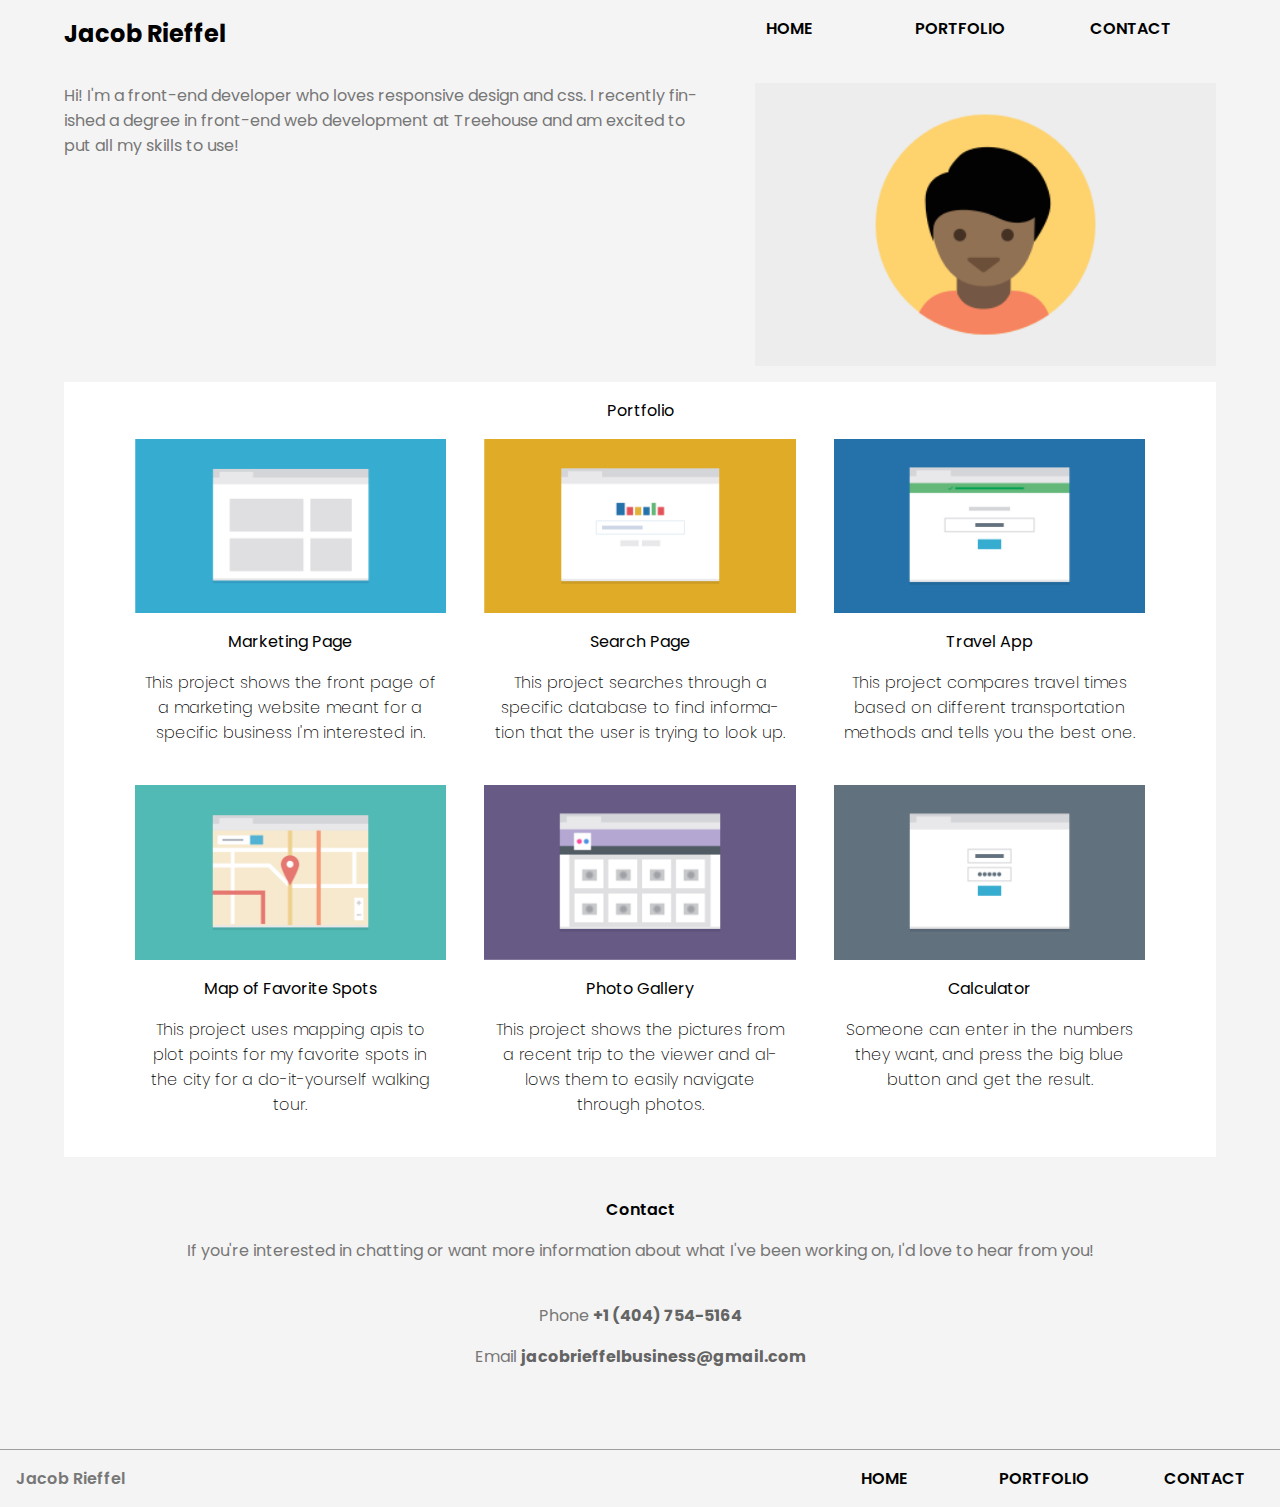
<file: responsive_layout_v1/index.html>
<!DOCTYPE html>
<html lang="en">
<head>
    <meta charset="UTF-8">
    <meta http-equiv="X-UA-Compatible" content="IE=edge">
    <meta name="viewport" content="width=device-width, initial-scale=1.0">
    <link rel="stylesheet" href="style/style.css">
    <link rel="preconnect" href="https://fonts.googleapis.com">
    <link rel="preconnect" href="https://fonts.gstatic.com" crossorigin>
    <link href="https://fonts.googleapis.com/css2?family=Poppins:wght@200;400;600&display=swap" rel="stylesheet">
    <title>Document</title>
</head>
<body>
    <header>
        <h1 id="top">Jacob Rieffel</h1>
        
        <ul class="navigation">
            <li class="tab bold"><a href="#top">HOME</a></li>
            <li class="tab bold"><a href="#portfolio">PORTFOLIO</a></li>
            <li class="tab bold"><a href="#contact">CONTACT</a></li>
        </ul>
    </header>
        <!--End of nav bar and header-->
        <!--Beginning of intro-->
    <div id="intro">
        <img id="intro-img" src="images/responsive-layout-profile.png" alt="An animated character profile picture">
        <p class="text">Hi! I'm a front-end developer who loves responsive design and css. I recently finished a degree in front-end web development at Treehouse and am excited to put all my skills to use!</p>
    </div>
        <!--End of intro-->   
    <div class="wrapper">
        <!--Beginning of Portfolio-->
        <div id="portfolio">
        <h2>Portfolio</h2>
            <div class="wrapper-content">
                <img class="" src="images/portfolio-1.png" alt="Image of marketing page.">
                <h2>Marketing Page</h2>
                <p class="text">This project shows the front page of a marketing website meant for a specific business I'm interested in.</p>
            </div>

            <div class="wrapper-content">
                <img src="images/portfolio-2.png" alt="Image of search page.">
                <h2>Search Page</h2>
                <p class="text">This project searches through a specific database to find information that the user is trying to look up.</p>
            </div>

            <div class="wrapper-content">
                <img class="" src="images/portfolio-3.png" alt="Image of travel app.">
                <h2>Travel App</h2>
                <p class="text">This project compares travel times based on different transportation methods and tells you the best one.</p>
            </div>

            <div class="wrapper-content">
                <img class="" src="images/portfolio-4.png" alt="Image of map of favorite spots.">
                <h2>Map of Favorite Spots</h2>
                <p class="text">This project uses mapping apis to plot points for my favorite spots in the city for a do-it-yourself walking tour.</p>
            </div>

            <div class="wrapper-content">
                <img class="" src="images/portfolio-5.png" alt="Image of photo gallery.">
                <h2>Photo Gallery</h2>
                <p class="text">This project shows the pictures from a recent trip to the viewer and allows them to easily navigate through photos.</p>
            </div>

            <div class="wrapper-content">
                <img class="" src="images/portfolio-6.png" alt="Image of calculator.">
                <h2>Calculator</h2>
                <p class="text">Someone can enter in the numbers they want, and press the big blue button and get the result.</p>
            </div>
        </div>
    </div>
    <!--End of Portfolio-->
    <!--End of Wrapper-->
    <!--Beginning of Contact-->
    <div id="contact">
        <h2 class="bold">Contact</h2>
        <p class="contact-text">If you're interested in chatting or want more information about what I've been working on, I'd love to hear from you!</p>
        <p>Phone <strong>+1 (404) 754-5164</strong></p>
        <p>Email <strong>jacobrieffelbusiness@gmail.com</strong></p>
    </div>
    <!--Beginning of Footer-->
    <div id="footer">
        <h2 class="bold">Jacob Rieffel</h2>
        <h2 class="bold back-to-top"><a href="#top">Back To Top</a></h2>
    <!--Begin new navigation tabs for tablet and desktop-->
        <ul class="footer-nav">
            <li class="bold footer-item"><a href="#top">HOME</a></li>
            <li class="bold footer-item"><a href="#portfolio">PORTFOLIO</a></li>
            <li class="bold footer-item"><a href="#contact">CONTACT</a></li>
        </ul>
    </div>
</body>
</html>
</file>
<file: responsive_layout_v1/style/style.css>
/*
Basic styling:
*/
* {
    font-family: 'Poppins', sans-serif;
    text-align: center;
    list-style-type: none;
    box-sizing: border-box;
    font-size: 1rem;
    hyphens: auto;
}
html {
    width: 100%;
    background-color: #f4f4f4;
}
body {
    margin: 0;
}
a {
    text-decoration: none;
    color:rgb(100, 100, 100);
}
.navigation {
    padding: 0;
    font-size: 1.5rem;
    font-weight: 500;
    width: 100%;
}
header {
    display: flex;
    flex-direction: column;
}
header li {
    width: 100%;
    margin-bottom: 10px;
}
li a {
    color: black;
}
#intro-img {
    width: 70%;
}
.wrapper {
    display: flex;
    flex-wrap: wrap;
    flex-direction: column;
    flex-wrap: wrap;
    width: 100%;
    margin: 0; 
    background-color: white;
}
h1 {
    text-align: center;
    font-size: 1.5rem;
    padding: 0;
    color: black;
}
h2 {
    margin: 1rem;
    font-weight: 400;
}
.bold {
    font-weight: 600;
    color: black;
}
img {
    width: 90%;
}
p {
    width: 90%;
    color: #777;
    margin: 1rem auto;
}
.wrapper .text {
    width: 85%;
    font-weight: 200;
    color: black;
    margin-bottom: 2.5rem;
}
#contact {
    margin-top: 2.5rem;
    margin-bottom: 5rem;
}
.contact-text {
    margin-bottom: 2.5rem;
}
strong {
    color: rgb(100, 100, 100);
}
#footer {
    display: flex;
    justify-content: space-between;
    border-top: 1px solid rgb(158, 158, 158);
    width: 95%;
    margin: auto;
    color:rgb(100, 100, 100);
}
#footer h2 {
    color: #777;
}
#footer .footer-nav {
    display: none;
}

/*
Media queries:
*/

@media only screen and (min-width: 768px) {
    .wrapper-content {
        width: 45%;
        margin: 0;
        display: inline-flex;
        flex-wrap: wrap;
    }
    .wrapper-content h2 {
        margin: 1rem auto;
    }
    .wrapper-content p {
        margin: auto;
    }
    .wrapper-content img {
        margin: auto;
    }
    .navigation {
        margin: 2rem auto;
        width: 100%;
    }
    header {
        flex-direction: column;
        justify-content: space-between;
    }
    header ul {
        display: flex;
        flex-direction: row;
        max-width: 50%;
    }
    #intro {
        display: flex;
        flex-direction: row;
        margin-bottom: 1rem;
    }
    #intro img {
        width: 30%;
        order: 2;
        margin-right: 5%;
    }
    #intro p {
        width: 50%;
        text-align: left;
        margin: 0 auto;
    }
    #footer {
        margin-top: 1rem;
        width: 100%;
        display: flex;
        flex-direction: row;
        justify-content: space-between;
    }
    
    #footer h2 {
        width: 55%;
        text-align: left;
    }
    #footer .footer-nav {
        display: flex;
        justify-content: space-between;
        text-align: right;
        width: 40%;
    }
    #footer .footer-nav ul {
        display: flex;
        justify-content: space-between;
    }
    .back-to-top {
        display: none;
    }
}
@media only screen and (min-width: 1024px) {
    .wrapper {
        width: 90%;
        margin: auto;
    }
    .wrapper-content {
        width: 30%;
    }
    #top {
        margin: 1rem 0 1rem 5%;
        float: left;
        padding: 0;
        width: auto;
    }
    header {
        flex-direction: row;
    }
    .navigation {
        margin: 1rem 5% 1rem 0;
        width: 40%;
    }
    #intro {
        width: 90%;
        margin: auto;
    }
    #intro p {
        margin-top: 1rem;
        margin-left: 0;
        width: 55%;
    }
    #intro img {
        margin: 1rem 0 1rem 0;
        width: 40%;
    }
    .footer-nav {
        margin-right: 0;
        flex-direction: row;
        justify-content: flex-end;
        width: 40%;
    }
    .footer-item {
        justify-content: flex-end;
        width: 32%;
        padding: 0;
    }
    
}
</file>
